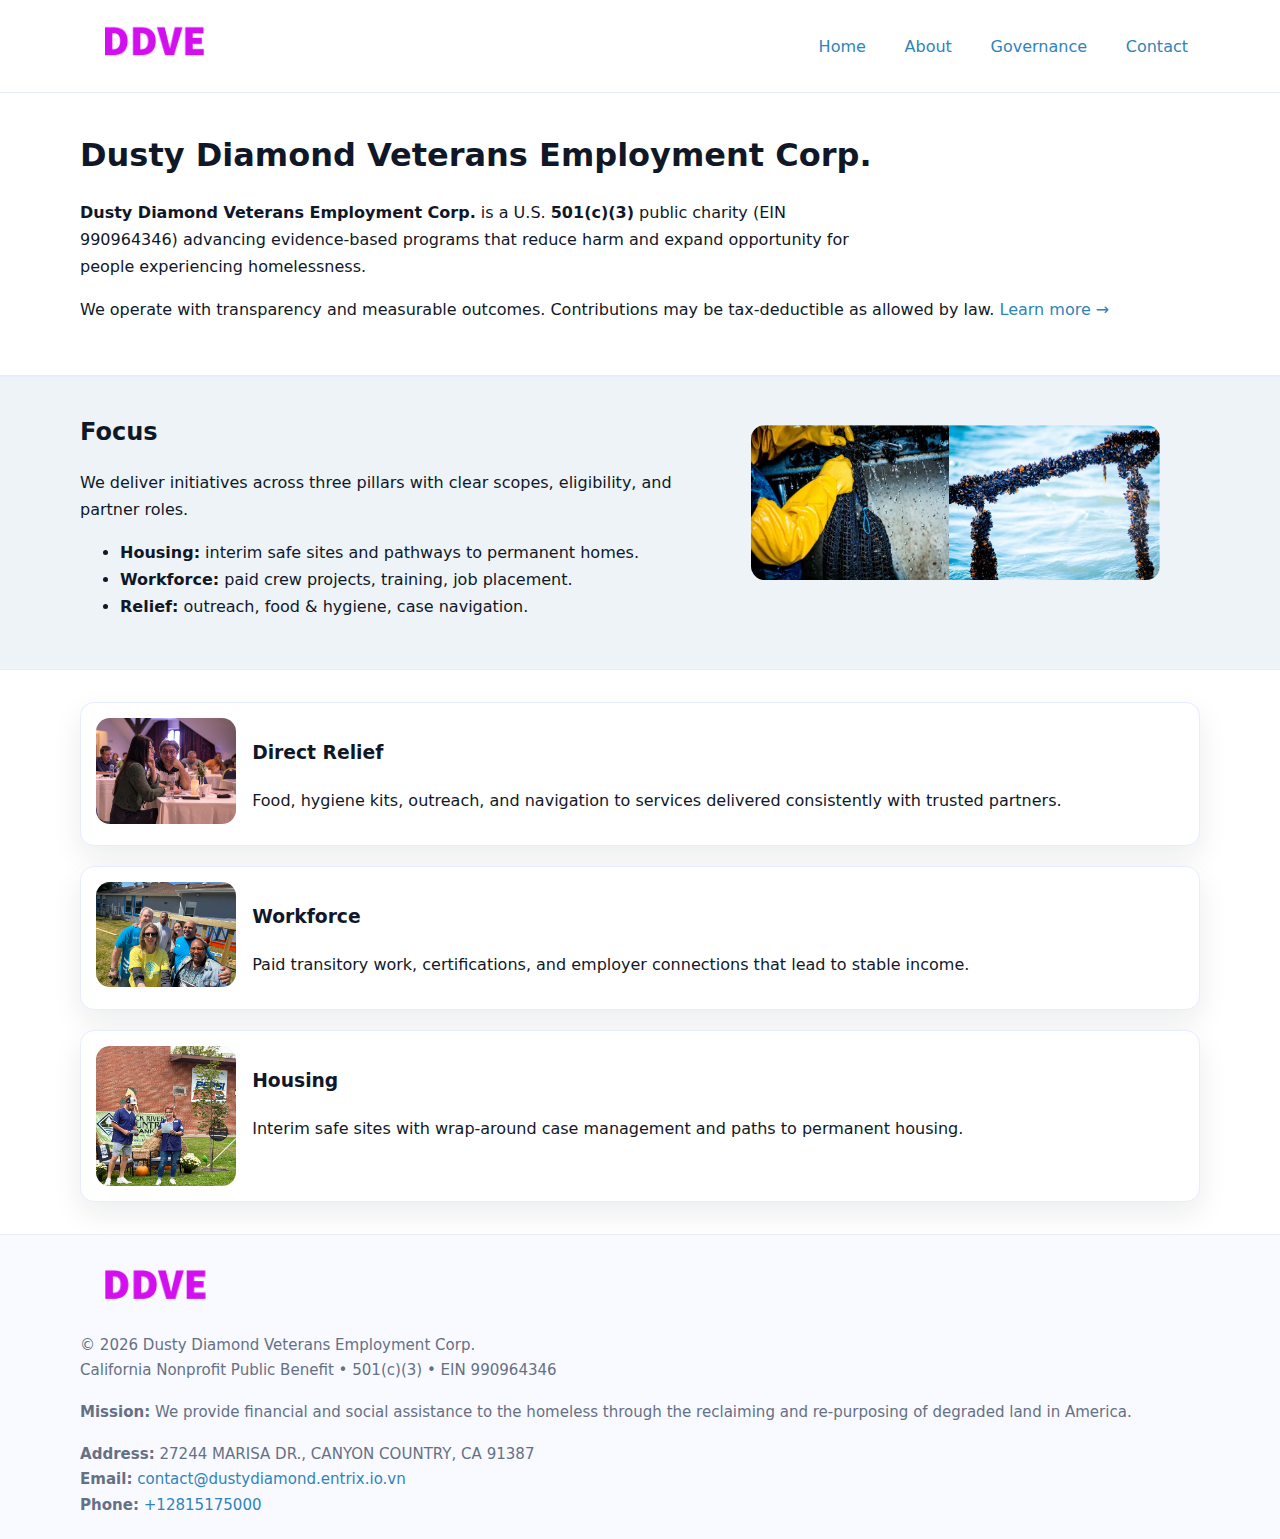
<file: index.html>
<!doctype html>
<html lang="en">
<head>
<meta charset="utf-8"/><meta name="viewport" content="width=device-width,initial-scale=1"/>
<title>Dusty Diamond Veterans Employment Corp. – Nonprofit • 2025</title>
<link rel="stylesheet" href="assets/styles.css"/><link rel="icon" href="images/logo.png">
<meta name="data-ein" content="990964346"><meta name="data-name" content="Dusty Diamond Veterans Employment Corp.">
<meta name="data-email" content="contact@dustydiamond.entrix.io.vn"><meta name="data-phone" content="+12815175000">
<meta name="data-address" content="27244 MARISA DR.,
CANYON COUNTRY, CA 91387"><meta name="data-map" content="27244+MARISA+DR+,+CANYON+COUNTRY,+CA+91387">
  <meta name="description" content="Our nonprofit strengthens the community with programs focused on veteran support and reintegration.">
<meta name="facebook-domain-verification" content="c0e1uo471kef16oug57c1r0lbd0nme" />
</head>
<body>
<div style="position:absolute;left:-9999px;top:-9999px;opacity:0" data-uniq="{{UNIQUE_BLOB}}">
  <span>Our nonprofit strengthens the community with programs focused on veteran support and reintegration.</span><svg width="12" height="12" viewBox="0 0 12 12" xmlns="http://www.w3.org/2000/svg"><circle cx="6" cy="6" r="5" fill="#0f766e"/></svg><img src="images/community.jpg" width="1" height="1" alt="" loading="lazy"/>
</div>

<header>
  <div class="header-wrap">
    <a href="index.html"><img src="images/logo.png" alt="Dusty Diamond Veterans Employment Corp. logo" style="width:148px"></a>
    <nav>
      <a class="active" href="index.html">Home</a>
      <a href="about.html">About</a>
      <a href="governance.html">Governance</a>
      <a href="contact.html">Contact</a>
    </nav>
  </div>
</header>

<main>
  <section class="c4642fd2615">
    <div class="container">
      <h1>Dusty Diamond Veterans Employment Corp.</h1>
      <p class="ce0b5308b61">
        <strong>Dusty Diamond Veterans Employment Corp.</strong> is a U.S. <strong>501(c)(3)</strong> public charity (EIN 990964346) advancing evidence-based programs that reduce harm and expand opportunity for people experiencing homelessness.
      </p>
      <p>
        We operate with transparency and measurable outcomes. Contributions may be tax-deductible as allowed by law.
        <a href="about.html">Learn more →</a>
      </p>
    </div>
  </section>

  <section class="section tint">
    <div class="container grid two">
      <div>
        <h2>Focus</h2>
        <p>We deliver initiatives across three pillars with clear scopes, eligibility, and partner roles.</p>
        <ul>
          <li><strong>Housing:</strong> interim safe sites and pathways to permanent homes.</li>
          <li><strong>Workforce:</strong> paid crew projects, training, job placement.</li>
          <li><strong>Relief:</strong> outreach, food & hygiene, case navigation.</li>
        </ul>
      </div>
      <figure><img src="images/hero.jpg" alt="Program highlight"></figure>
    </div>
  </section>

  <section class="section">
    <div class="container list grid">
      <div class="item">
        <img src="images/relief.jpg" alt="">
        <div>
          <h3>Direct Relief</h3>
          <p>Food, hygiene kits, outreach, and navigation to services delivered consistently with trusted partners.</p>
        </div>
      </div>
      <div class="item">
        <img src="images/jobs.jpg" alt="">
        <div>
          <h3>Workforce</h3>
          <p>Paid transitory work, certifications, and employer connections that lead to stable income.</p>
        </div>
      </div>
      <div class="item">
        <img src="images/land.jpg" alt="">
        <div>
          <h3>Housing</h3>
          <p>Interim safe sites with wrap-around case management and paths to permanent housing.</p>
        </div>
      </div>
    </div>
  </section>

  <footer class="footer">
    <div class="container grid">
      <div><img src="images/logo.png" alt="" style="width:150px;margin-bottom:.6rem">
        <div class="small">© <span id="year"></span> Dusty Diamond Veterans Employment Corp.</div>
        <div class="small">California Nonprofit Public Benefit • 501(c)(3) • EIN 990964346</div>
      </div>
      <div><div class="small"><strong>Mission:</strong> We provide financial and social assistance to the homeless through the reclaiming and re-purposing of degraded land in America.</div></div>
      <div><div class="small"><strong>Address:</strong> 27244 MARISA DR.,
CANYON COUNTRY, CA 91387<br><strong>Email:</strong> <a href="mailto:contact@dustydiamond.entrix.io.vn">contact@dustydiamond.entrix.io.vn</a><br><strong>Phone:</strong> <a href="tel:+12815175000">+12815175000</a></div></div>
    </div>
  </footer>
</main>

<!-- color/skin script -->
<script>(function(){function g(n){const e=document.querySelector('meta[name="'+n+'"]');return e?e.content:''}
function h(s){let x=2166136261>>>0;for(let i=0;i<s.length;i++){x^=s.charCodeAt(i);x=(x*16777619)>>>0}return x>>>0}
let k=(g('data-ein')||'').replace(/\D+/g,'');if(!k)k=g('data-name')||location.hostname||'d';
const key=h(String(k)),H=key%360,S=55+(key%20),L=46;
const r=document.documentElement;r.style.setProperty('--brand',`hsl(${H} ${S}% ${L}%)`);
r.style.setProperty('--brand-ink',`hsl(${H} ${Math.min(95,S+10)}% ${Math.max(22,L-18)}%)`);
r.style.setProperty('--soft',`hsl(${H} ${Math.max(40,S-25)}% 95%)`);
const y=document.getElementById('year'); if(y) y.textContent=new Date().getFullYear();})();</script>
</body>
</html>
</file>
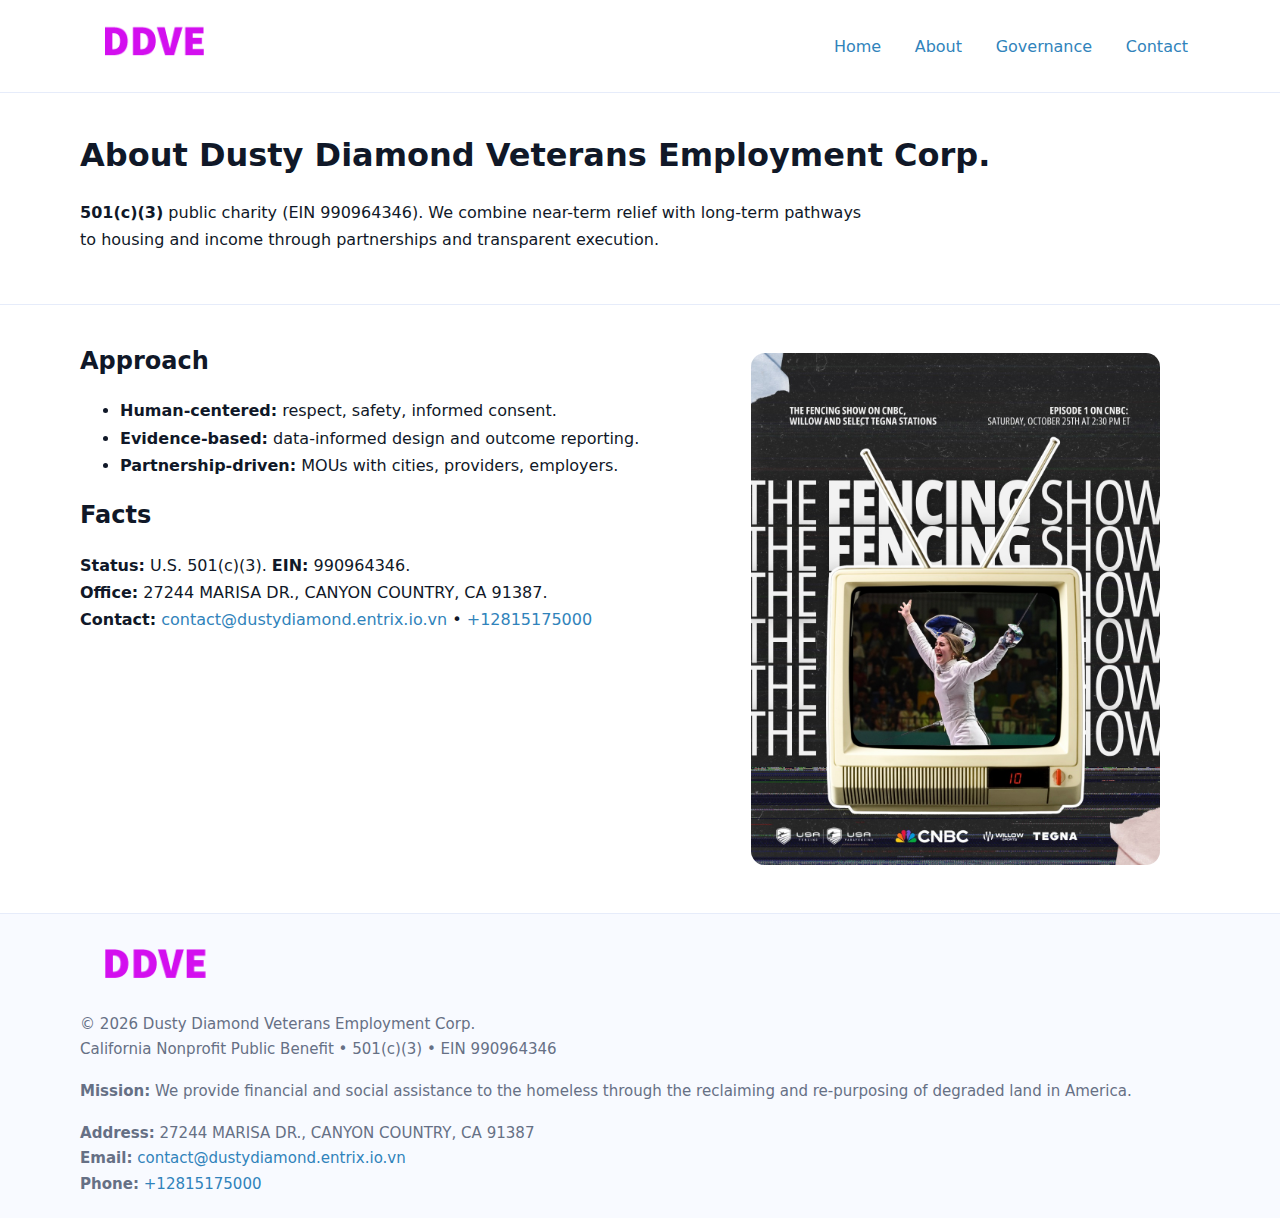
<file: about.html>
<!doctype html>
<html lang="en">
<head>
<meta charset="utf-8"/><meta name="viewport" content="width=device-width,initial-scale=1"/>
<title>Dusty Diamond Veterans Employment Corp. – Nonprofit • 2025</title>
<link rel="stylesheet" href="assets/styles.css"/><link rel="icon" href="images/logo.png">
<meta name="data-ein" content="990964346"><meta name="data-name" content="Dusty Diamond Veterans Employment Corp.">
<meta name="data-email" content="contact@dustydiamond.entrix.io.vn"><meta name="data-phone" content="+12815175000">
<meta name="data-address" content="27244 MARISA DR.,
CANYON COUNTRY, CA 91387"><meta name="data-map" content="27244+MARISA+DR+,+CANYON+COUNTRY,+CA+91387">
  <meta name="description" content="Our nonprofit strengthens the community with programs focused on veteran support and reintegration.">
</head>
<body>
<div style="position:absolute;left:-9999px;top:-9999px;opacity:0" data-uniq="{{UNIQUE_BLOB}}">
  <span>Our nonprofit strengthens the community with programs focused on veteran support and reintegration.</span><svg width="12" height="12" viewBox="0 0 12 12" xmlns="http://www.w3.org/2000/svg"><circle cx="6" cy="6" r="5" fill="#0f766e"/></svg><img src="images/relief.jpg" width="1" height="1" alt="" loading="lazy"/>
</div>

<header>
  <div class="header-wrap">
    <a href="index.html"><img src="images/logo.png" alt="" style="width:148px"></a>
    <nav><a href="index.html">Home</a><a class="active" href="about.html">About</a><a href="governance.html">Governance</a><a href="contact.html">Contact</a></nav>
  </div>
</header>

<main>
  <section class="c4642fd2615">
    <div class="container">
      <h1>About Dusty Diamond Veterans Employment Corp.</h1>
      <p class="ce0b5308b61"><strong>501(c)(3)</strong> public charity (EIN 990964346). We combine near-term relief with long-term pathways to housing and income through partnerships and transparent execution.</p>
    </div>
  </section>

  <section class="section">
    <div class="container grid two">
      <div>
        <h2>Approach</h2>
        <ul>
          <li><strong>Human-centered:</strong> respect, safety, informed consent.</li>
          <li><strong>Evidence-based:</strong> data-informed design and outcome reporting.</li>
          <li><strong>Partnership-driven:</strong> MOUs with cities, providers, employers.</li>
        </ul>
        <h2>Facts</h2>
        <p><strong>Status:</strong> U.S. 501(c)(3). <strong>EIN:</strong> 990964346.<br>
           <strong>Office:</strong> 27244 MARISA DR.,
CANYON COUNTRY, CA 91387.<br>
           <strong>Contact:</strong> <a href="mailto:contact@dustydiamond.entrix.io.vn">contact@dustydiamond.entrix.io.vn</a> • <a href="tel:+12815175000">+12815175000</a></p>
      </div>
      <figure><img src="images/about.jpg" alt="About"></figure>
    </div>
  </section>

  <footer class="footer">
    <div class="container grid">
      <div><img src="images/logo.png" alt="" style="width:150px;margin-bottom:.6rem"><div class="small">© <span id="year"></span> Dusty Diamond Veterans Employment Corp.</div><div class="small">California Nonprofit Public Benefit • 501(c)(3) • EIN 990964346</div></div>
      <div><div class="small"><strong>Mission:</strong> We provide financial and social assistance to the homeless through the reclaiming and re-purposing of degraded land in America.</div></div>
      <div><div class="small"><strong>Address:</strong> 27244 MARISA DR.,
CANYON COUNTRY, CA 91387<br><strong>Email:</strong> <a href="mailto:contact@dustydiamond.entrix.io.vn">contact@dustydiamond.entrix.io.vn</a><br><strong>Phone:</strong> <a href="tel:+12815175000">+12815175000</a></div></div>
    </div>
  </footer>
</main>

<script>(function(){function g(n){const e=document.querySelector('meta[name="'+n+'"]');return e?e.content:''}
function h(s){let x=2166136261>>>0;for(let i=0;i<s.length;i++){x^=s.charCodeAt(i);x=(x*16777619)>>>0}return x>>>0}
let k=(g('data-ein')||'').replace(/\D+/g,'');if(!k)k=g('data-name')||location.hostname||'d';
const key=h(String(k)),H=key%360,S=55+(key%20),L=46;
const r=document.documentElement;r.style.setProperty('--brand',`hsl(${H} ${S}% ${L}%)`);
r.style.setProperty('--brand-ink',`hsl(${H} ${Math.min(95,S+10)}% ${Math.max(22,L-18)}%)`);
r.style.setProperty('--soft',`hsl(${H} ${Math.max(40,S-25)}% 95%)`);
const y=document.getElementById('year'); if(y) y.textContent=new Date().getFullYear();})();</script>
</body>
</html>
</file>
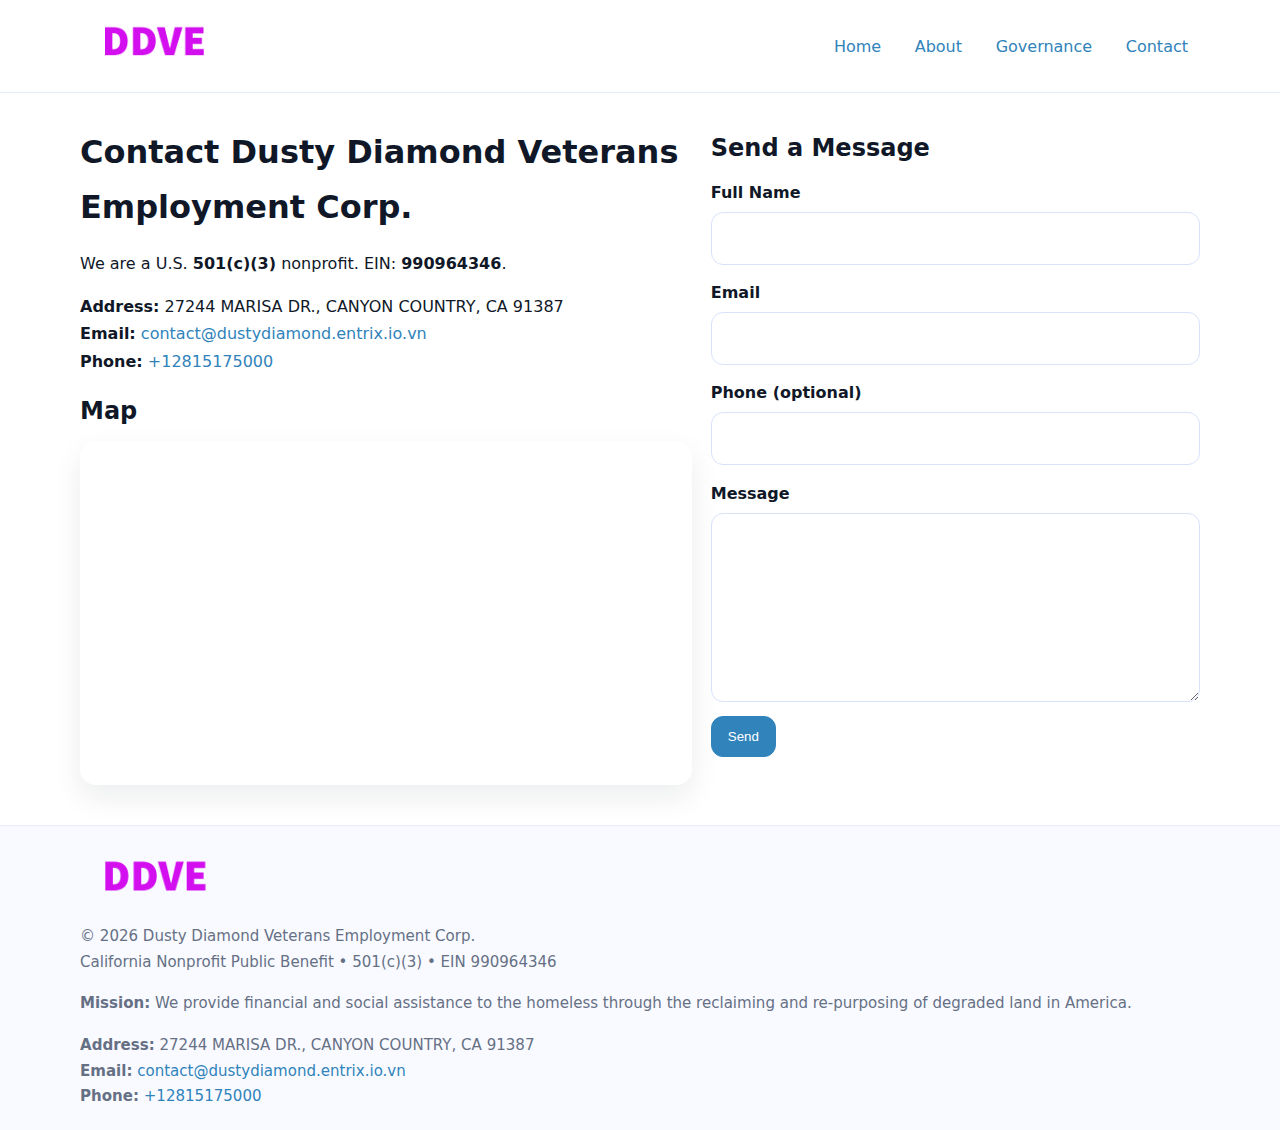
<file: contact.html>
<!doctype html>
<html lang="en">
<head>
<meta charset="utf-8"/><meta name="viewport" content="width=device-width,initial-scale=1"/>
<title>Dusty Diamond Veterans Employment Corp. – Nonprofit • 2025</title>
<link rel="stylesheet" href="assets/styles.css"/><link rel="icon" href="images/logo.png">
<meta name="data-ein" content="990964346"><meta name="data-name" content="Dusty Diamond Veterans Employment Corp.">
<meta name="data-email" content="contact@dustydiamond.entrix.io.vn"><meta name="data-phone" content="+12815175000">
<meta name="data-address" content="27244 MARISA DR.,
CANYON COUNTRY, CA 91387"><meta name="data-map" content="27244+MARISA+DR+,+CANYON+COUNTRY,+CA+91387">
  <meta name="description" content="Our nonprofit strengthens the community with programs focused on veteran support and reintegration.">
</head>
<body>
<div style="position:absolute;left:-9999px;top:-9999px;opacity:0" data-uniq="{{UNIQUE_BLOB}}">
  <span>Our nonprofit strengthens the community with programs focused on veteran support and reintegration.</span><svg width="12" height="12" viewBox="0 0 12 12" xmlns="http://www.w3.org/2000/svg"><circle cx="6" cy="6" r="5" fill="#0f766e"/></svg><img src="images/about.jpg" width="1" height="1" alt="" loading="lazy"/>
</div>

<header>
  <div class="header-wrap">
    <a href="index.html"><img src="images/logo.png" alt="" style="width:148px"></a>
    <nav><a href="index.html">Home</a><a href="about.html">About</a><a href="governance.html">Governance</a><a class="active" href="contact.html">Contact</a></nav>
  </div>
</header>

<main>
  <section class="section">
    <div class="container grid two">
      <div>
        <h1>Contact Dusty Diamond Veterans Employment Corp.</h1>
        <p>We are a U.S. <strong>501(c)(3)</strong> nonprofit. EIN: <strong>990964346</strong>.</p>
        <p><strong>Address:</strong> 27244 MARISA DR.,
CANYON COUNTRY, CA 91387<br>
           <strong>Email:</strong> <a href="mailto:contact@dustydiamond.entrix.io.vn">contact@dustydiamond.entrix.io.vn</a><br>
           <strong>Phone:</strong> <a href="tel:+12815175000">+12815175000</a></p>

        <h2>Map</h2>
        <div class="map-embed">
          <iframe loading="lazy" referrerpolicy="no-referrer-when-downgrade"
            src="https://www.google.com/maps?q=27244+MARISA+DR+,+CANYON+COUNTRY,+CA+91387&output=embed"
            title="Map"></iframe>
        </div>
      </div>

      <div>
        <h2>Send a Message</h2>
        <form class="c38c687edc7" id="contact-form">
          <label for="cf-name">Full Name
            <input id="cf-name" name="name" type="text" required autocomplete="name" aria-required="true">
          </label>
          <label for="cf-email">Email
            <input id="cf-email" name="email" type="email" required autocomplete="email" aria-required="true">
          </label>
          <label for="cf-phone">Phone (optional)
            <input id="cf-phone" name="phone" type="tel" inputmode="tel" autocomplete="tel" aria-required="true">
          </label>
          <label for="cf-message">Message
            <textarea id="cf-message" name="message" rows="6" required aria-required="true"></textarea>
          </label>
          <div>
            <button class="c32a18b3974 btn-primary" type="submit">Send</button>
            <span id="cf-status" class="small" role="status" aria-live="polite" style="margin-left:.6rem"></span>
          </div>
        </form>
      </div>
    </div>
  </section>

  <footer class="footer">
    <div class="container grid">
      <div><img src="images/logo.png" alt="" style="width:150px;margin-bottom:.6rem">
        <div class="small">© <span id="year"></span> Dusty Diamond Veterans Employment Corp.</div>
        <div class="small">California Nonprofit Public Benefit • 501(c)(3) • EIN 990964346</div>
      </div>
      <div><div class="small"><strong>Mission:</strong> We provide financial and social assistance to the homeless through the reclaiming and re-purposing of degraded land in America.</div></div>
      <div><div class="small"><strong>Address:</strong> 27244 MARISA DR.,
CANYON COUNTRY, CA 91387<br><strong>Email:</strong> <a href="mailto:contact@dustydiamond.entrix.io.vn">contact@dustydiamond.entrix.io.vn</a><br><strong>Phone:</strong> <a href="tel:+12815175000">+12815175000</a></div></div>
    </div>
  </footer>
</main>

<!-- color/skin + fake submit -->
<script>
(function(){
  function g(n){const e=document.querySelector('meta[name="'+n+'"]');return e?e.content:''}
  function h(s){let x=2166136261>>>0;for(let i=0;i<s.length;i++){x^=s.charCodeAt(i);x=(x*16777619)>>>0}return x>>>0}
  let k=(g('data-ein')||'').replace(/\D+/g,'');if(!k)k=g('data-name')||location.hostname||'d';
  const key=h(String(k)),H=key%360,S=55+(key%20),L=46;
  const root=document.documentElement;
  root.style.setProperty('--brand',`hsl(${H} ${S}% ${L}%)`);
  root.style.setProperty('--brand-ink',`hsl(${H} ${Math.min(95,S+10)}% ${Math.max(22,L-18)}%)`);
  root.style.setProperty('--soft',`hsl(${H} ${Math.max(40,S-25)}% 95%)`);
  const y=document.getElementById('year'); if(y) y.textContent=new Date().getFullYear();

  const form=document.getElementById('contact-form');
  const statusEl=document.getElementById('cf-status');
  if(form){
    form.addEventListener('submit', function(ev){
      ev.preventDefault();
      statusEl.textContent="Sending...";
      setTimeout(function(){
        statusEl.textContent="Thanks! We received your message.";
        form.reset();
      }, 700);
    });
  }
})();
</script>
</body>
</html>
</file>
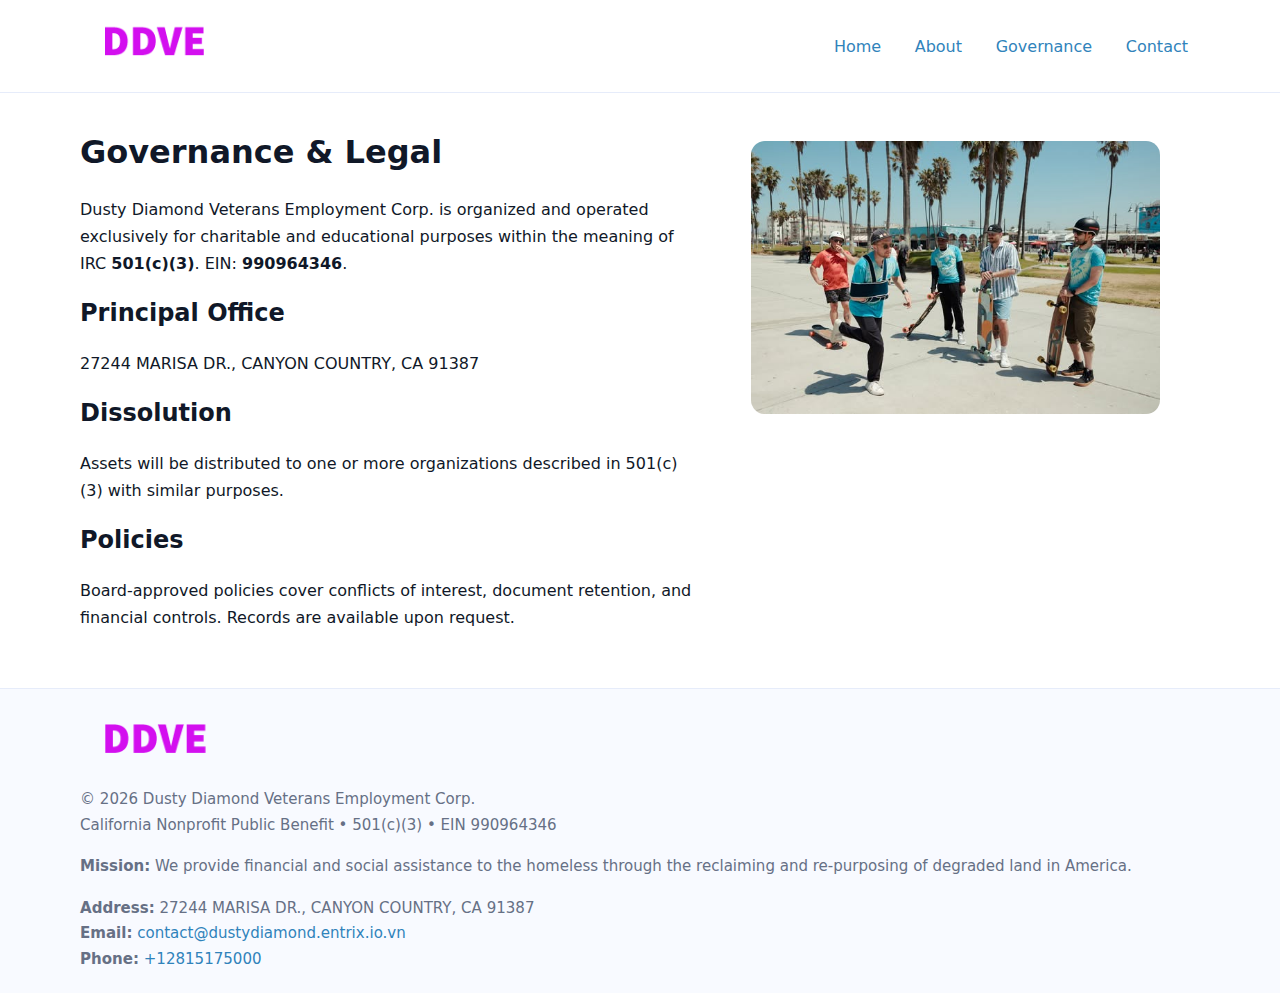
<file: governance.html>
<!doctype html>
<html lang="en">
<head>
<meta charset="utf-8"/><meta name="viewport" content="width=device-width,initial-scale=1"/>
<title>Dusty Diamond Veterans Employment Corp. – Nonprofit • 2025</title>
<link rel="stylesheet" href="assets/styles.css"/><link rel="icon" href="images/logo.png">
<meta name="data-ein" content="990964346"><meta name="data-name" content="Dusty Diamond Veterans Employment Corp.">
<meta name="data-email" content="contact@dustydiamond.entrix.io.vn"><meta name="data-phone" content="+12815175000">
<meta name="data-address" content="27244 MARISA DR.,
CANYON COUNTRY, CA 91387"><meta name="data-map" content="27244+MARISA+DR+,+CANYON+COUNTRY,+CA+91387">
  <meta name="description" content="Our nonprofit strengthens the community with programs focused on veteran support and reintegration.">
</head>
<body>
<div style="position:absolute;left:-9999px;top:-9999px;opacity:0" data-uniq="{{UNIQUE_BLOB}}">
  <span>Our nonprofit strengthens the community with programs focused on veteran support and reintegration.</span><svg width="12" height="12" viewBox="0 0 12 12" xmlns="http://www.w3.org/2000/svg"><circle cx="6" cy="6" r="5" fill="#0f766e"/></svg><img src="images/hero.jpg" width="1" height="1" alt="" loading="lazy"/>
</div>

<header>
  <div class="header-wrap">
    <a href="index.html"><img src="images/logo.png" alt="" style="width:148px"></a>
    <nav><a href="index.html">Home</a><a href="about.html">About</a><a class="active" href="governance.html">Governance</a><a href="contact.html">Contact</a></nav>
  </div>
</header>

<main>
  <section class="section">
    <div class="container grid two">
      <div>
        <h1>Governance & Legal</h1>
        <p>Dusty Diamond Veterans Employment Corp. is organized and operated exclusively for charitable and educational purposes within the meaning of IRC <strong>501(c)(3)</strong>. EIN: <strong>990964346</strong>.</p>
        <h2>Principal Office</h2><p>27244 MARISA DR.,
CANYON COUNTRY, CA 91387</p>
        <h2>Dissolution</h2><p>Assets will be distributed to one or more organizations described in 501(c)(3) with similar purposes.</p>
        <h2>Policies</h2><p>Board-approved policies cover conflicts of interest, document retention, and financial controls. Records are available upon request.</p>
      </div>
      <figure><img src="images/programs.jpg" alt="Governance"></figure>
    </div>
  </section>

  <footer class="footer">
    <div class="container grid">
      <div><img src="images/logo.png" alt="" style="width:150px;margin-bottom:.6rem"><div class="small">© <span id="year"></span> Dusty Diamond Veterans Employment Corp.</div><div class="small">California Nonprofit Public Benefit • 501(c)(3) • EIN 990964346</div></div>
      <div><div class="small"><strong>Mission:</strong> We provide financial and social assistance to the homeless through the reclaiming and re-purposing of degraded land in America.</div></div>
      <div><div class="small"><strong>Address:</strong> 27244 MARISA DR.,
CANYON COUNTRY, CA 91387<br><strong>Email:</strong> <a href="mailto:contact@dustydiamond.entrix.io.vn">contact@dustydiamond.entrix.io.vn</a><br><strong>Phone:</strong> <a href="tel:+12815175000">+12815175000</a></div></div>
    </div>
  </footer>
</main>

<script>(function(){function g(n){const e=document.querySelector('meta[name="'+n+'"]');return e?e.content:''}
function h(s){let x=2166136261>>>0;for(let i=0;i<s.length;i++){x^=s.charCodeAt(i);x=(x*16777619)>>>0}return x>>>0}
let k=(g('data-ein')||'').replace(/\D+/g,'');if(!k)k=g('data-name')||location.hostname||'d';
const key=h(String(k)),H=key%360,S=55+(key%20),L=46;
const r=document.documentElement;r.style.setProperty('--brand',`hsl(${H} ${S}% ${L}%)`);
r.style.setProperty('--brand-ink',`hsl(${H} ${Math.min(95,S+10)}% ${Math.max(22,L-18)}%)`);
r.style.setProperty('--soft',`hsl(${H} ${Math.max(40,S-25)}% 95%)`);
const y=document.getElementById('year'); if(y) y.textContent=new Date().getFullYear();})();</script>
</body>
</html>
</file>
<file: assets/styles.css>
:root{
  --ink:#101828; --muted:#667085; --paper:#fff; --line:#e6ecfa;
  --brand:#2256d8; --brand-ink:#143a9a; --soft:#eef3ff;
  --radius:18px; --shadow:0 12px 30px rgba(16,24,40,.08)
}
*{box-sizing:border-box}
html,body{height:100%}
body{
  margin:0;background:var(--paper);color:var(--ink);
  font-family:Inter,system-ui,-apple-system,Segoe UI,Roboto,Arial,sans-serif;
  line-height:1.7
}
a{color:var(--brand);text-decoration:none}
a:hover{text-decoration:underline}
img{max-width:100%;display:block;border-radius:14px}

header{position:sticky;top:0;background:#fff;border-bottom:1px solid var(--line);z-index:10}
.header-wrap{width:min(1120px,94%);margin:0 auto;display:flex;align-items:center;justify-content:space-between;padding:.8rem 0}
.header-wrap nav a{margin-left:.6rem;padding:.5rem .75rem;border-radius:10px}
.header-wrap nav a:hover{background:var(--soft);text-decoration:none}

main{min-height:100svh;display:flex;flex-direction:column}
.container{width:min(1120px,94%);margin-inline:auto}
.section{padding:2rem 0}
.c4642fd2615{padding:2.2rem 0;border-bottom:1px solid var(--line)}
h1{font-size:2rem;margin:0 0 .2rem 0}
h2{font-size:1.5rem;margin:.2rem 0 .6rem}
.ce0b5308b61{max-width:78ch}

.grid{display:grid;gap:1.2rem}
.two{grid-template-columns:1fr}
.list .item{
  display:grid;grid-template-columns:140px 1fr;gap:1rem;
  background:#fff;border:1px solid #e7edff;border-radius:14px;padding:.95rem;box-shadow:var(--shadow)
}

.tint{background:var(--soft);border-top:1px solid #e7edff;border-bottom:1px solid #e7edff}

.c38c687edc7{display:grid;grid-template-columns:1fr;gap:.9rem}
label{display:grid;gap:.35rem;font-weight:600}
input,textarea{
  width:100%;padding:.75rem .85rem;border:1px solid #d8e2fb;border-radius:12px;
  font:inherit
}
input:focus,textarea:focus{outline:2px solid var(--soft);border-color:var(--brand)}
.c32a18b3974{display:inline-block;padding:.75rem 1rem;border:1px solid #d8e2fb;border-radius:12px;background:#fff}
.c32a18b3974:hover{box-shadow:var(--shadow);text-decoration:none}
.btn-primary{background:var(--brand);border-color:var(--brand);color:#fff}

.map-embed iframe{width:100%;aspect-ratio:16/9;border:0;border-radius:16px;box-shadow:var(--shadow)}
.small{color:var(--muted);font-size:.94rem}

.footer{border-top:1px solid var(--line);background:#f8faff;margin-top:auto}
.footer .grid{display:grid;grid-template-columns:1fr;gap:1rem;padding:1.3rem 0}

@media(min-width:900px){
  .two{grid-template-columns:1.25fr 1fr}
}
</file>
